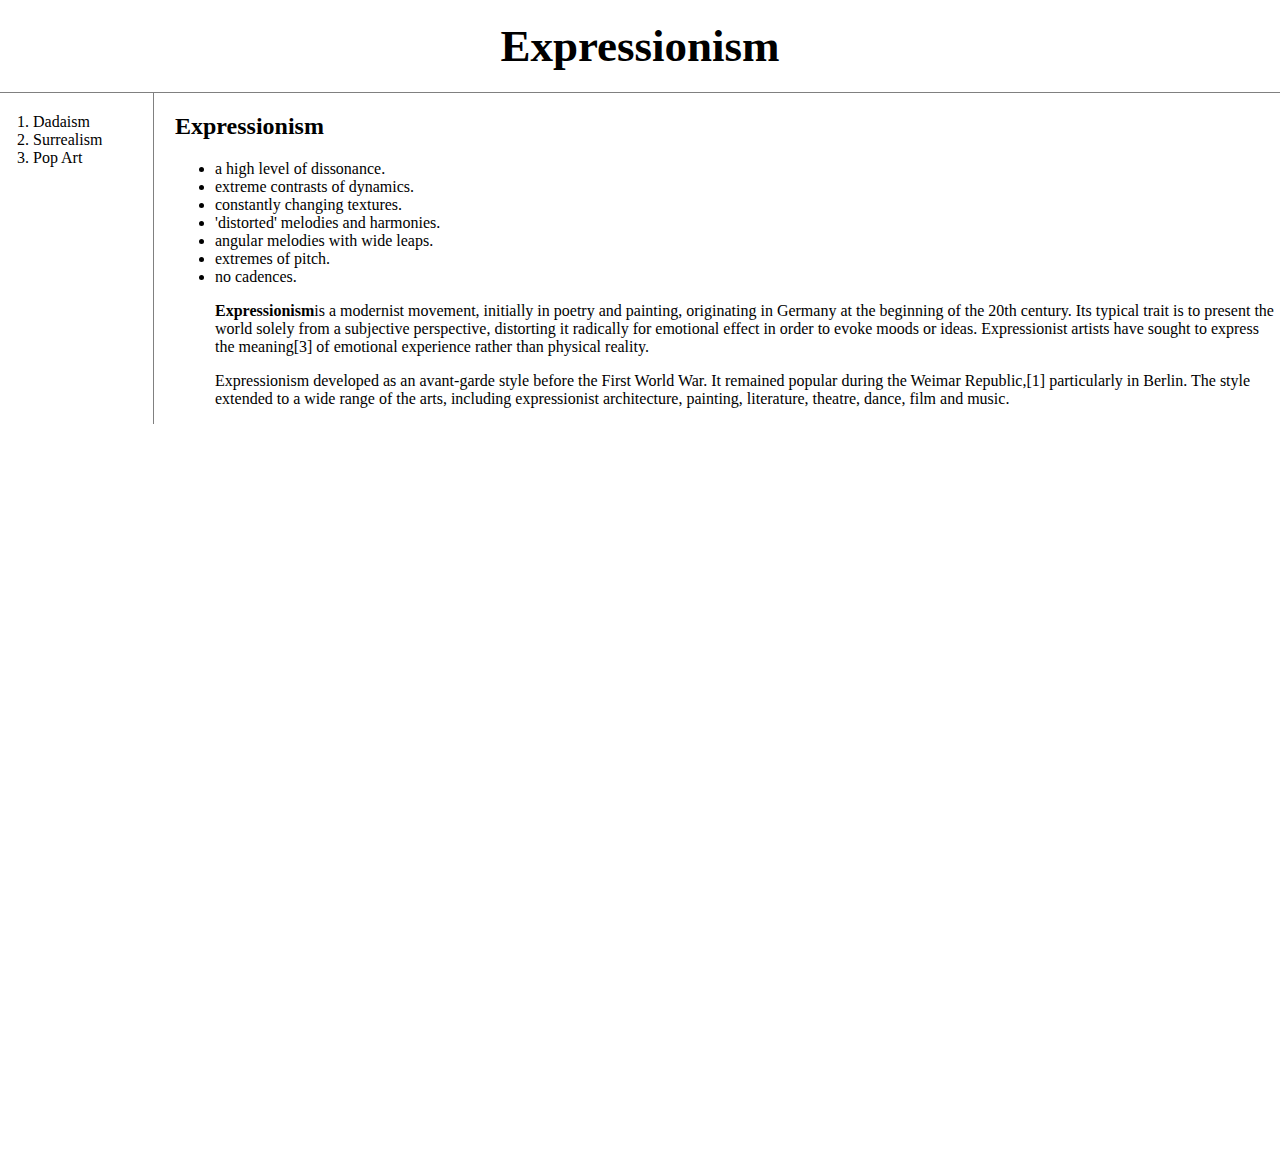
<file: index.html>
<!doctype html>
<html>
<head>
  <title>Art-Expressionism</title>
  <meta charset="utf-8">
  <link rel="stylesheet" href="style.css">
</head>
<body>
<h1><a href="index.html">Expressionism</a></h1>
<div id="grid">
<ol>
  <li><a href="1.html">Dadaism</a></li>
  <li><a href="2.html">Surrealism</a></li>
  <li><a href="3.html">Pop Art</a></li>
</ol>
  <div id="content">
    <h2>Expressionism</h2>
    <ul>
      <li>a high level of dissonance.</li>
      <li>extreme contrasts of dynamics.</li>
      <li>constantly changing textures.</li>
      <li>'distorted' melodies and harmonies.</li>
      <li>angular melodies with wide leaps.</li>
      <li>extremes of pitch.</li>
      <li>no cadences.</li>
    <p>
    <strong>Expressionism</strong>is a modernist movement, initially in poetry and painting, originating in Germany at the beginning of the 20th century. Its typical trait is to present the world solely from a subjective perspective, distorting it radically for emotional effect in order to evoke moods or ideas. Expressionist artists have sought to express the meaning[3] of emotional experience rather than physical reality.
    </p>
    <p>
    Expressionism developed as an avant-garde style before the First World War. It remained popular during the Weimar Republic,[1] particularly in Berlin. The style extended to a wide range of the arts, including expressionist architecture, painting, literature, theatre, dance, film and music.</P>
  </div>
</div>
<div class="video-container">
<center><iframe width="560" height="315" src="https://www.youtube.com/embed/MLhDLL3MjSs" frameborder="0" allow="accelerometer; autoplay; clipboard-write; encrypted-media; gyroscope; picture-in-picture" allowfullscreen>
</iframe></center>
</div>
</body>
</html>
</file>
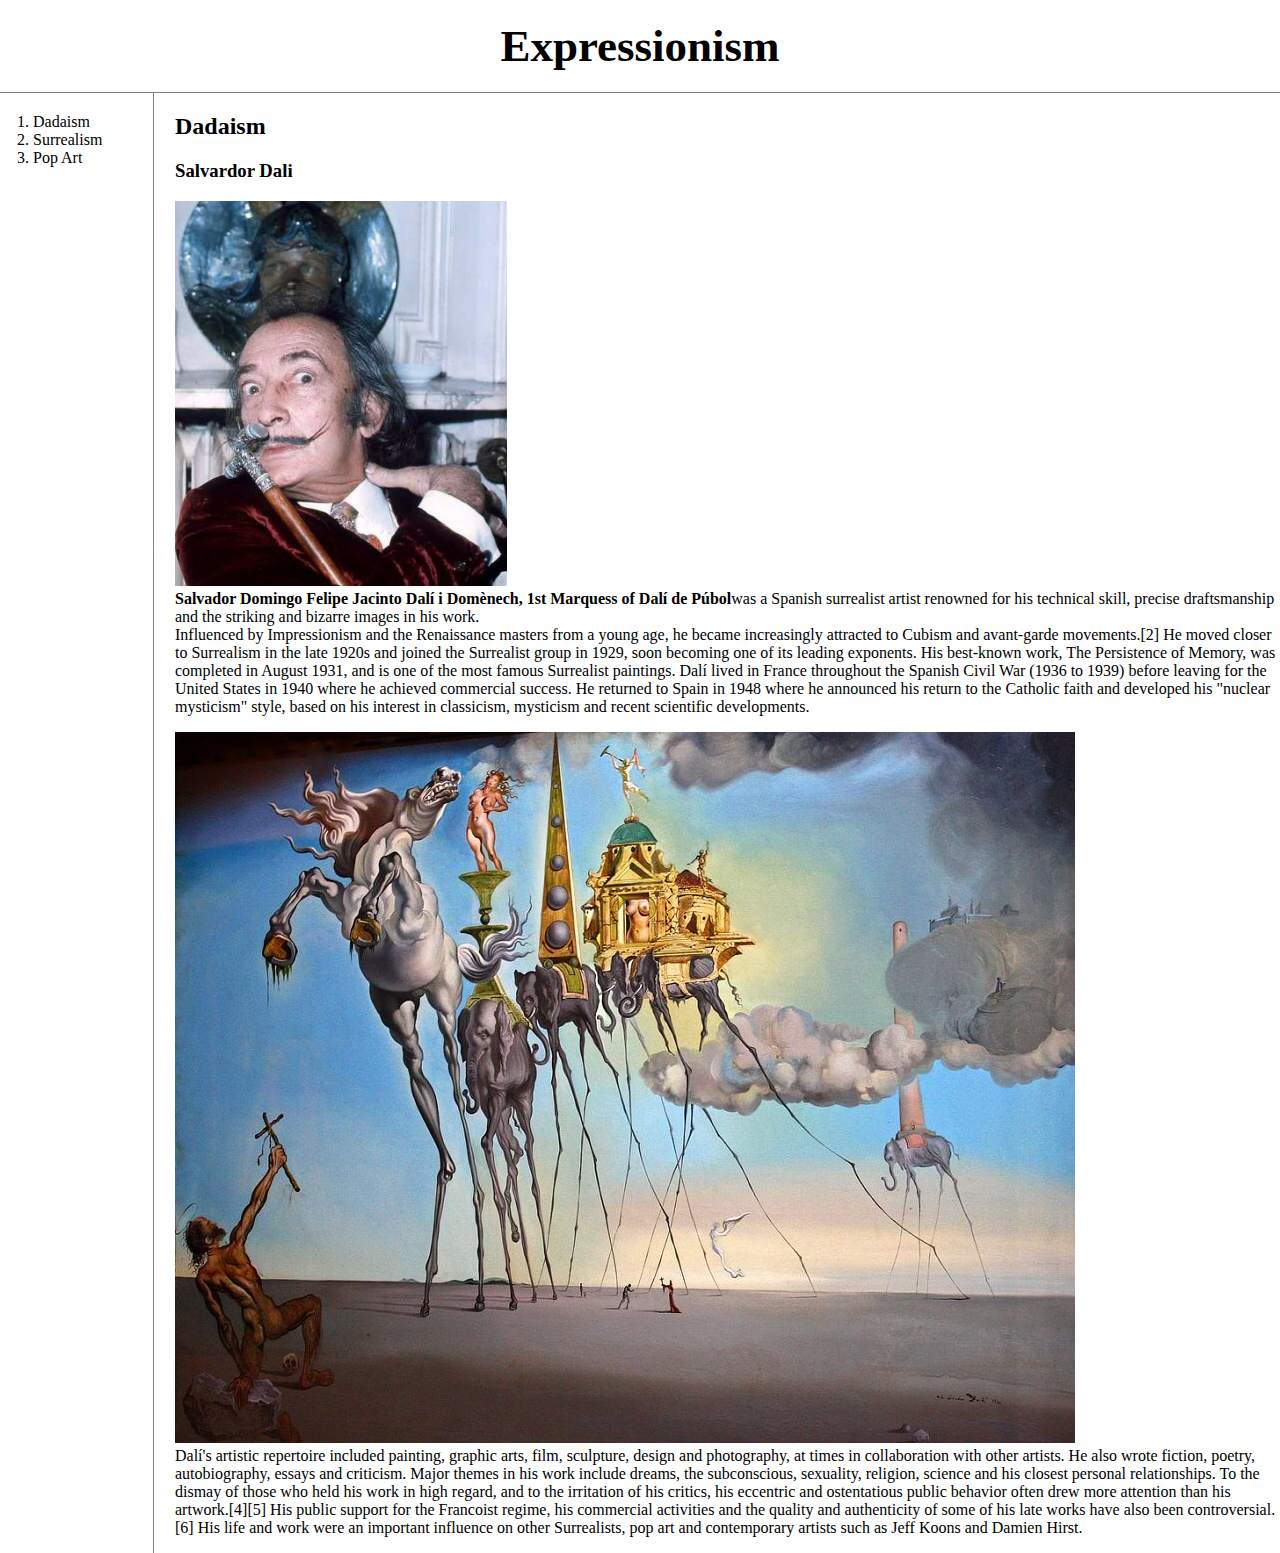
<file: 1.html>
<!doctype html>
<html>
<head>
  <title>Art-Dadaism</title>
  <meta charset="utf-8">
  <link rel="stylesheet" href="style.css">
</head>
<body>
<h1><a href="index.html">Expressionism</a></h1>
<div id="grid">
  <ol>
    <li><a href="1.html">Dadaism</a></li>
    <li><a href="2.html">Surrealism</a></li>
    <li><a href="3.html">Pop Art</a></li>
  </ol>
    <div id="content">
  <h2>Dadaism</h2>
  <h3>Salvardor Dali</h3>
  <p>
  <img width="30%" src="Salvardor Dali.jpg"><br>
  <strong>Salvador Domingo Felipe Jacinto Dalí i Domènech, 1st Marquess of Dalí de Púbol</strong>was a Spanish surrealist artist renowned for his technical skill, precise draftsmanship and the striking and bizarre images in his work.<br>
  Influenced by <a href="https://en.wikipedia.org/wiki/Impressionism" target="blank" title="Impressionism">Impressionism</a> and the <a href="https://en.wikipedia.org/wiki/Renaissance_art" target="blank" title="Renaissance">Renaissance</a> masters from a young age, he became increasingly attracted to Cubism and avant-garde movements.[2] He moved closer to Surrealism in the late 1920s and joined the Surrealist group in 1929, soon becoming one of its leading exponents. His best-known work, The Persistence of Memory, was completed in August 1931, and is one of the most famous Surrealist paintings. Dalí lived in France throughout the Spanish Civil War (1936 to 1939) before leaving for the United States in 1940 where he achieved commercial success. He returned to Spain in 1948 where he announced his return to the Catholic faith and developed his "nuclear mysticism" style, based on his interest in classicism, mysticism and recent scientific developments.
  </p>
  <p>
  <img src="the temptation of saint anthony.jpg"><br>
  Dalí's artistic repertoire included painting, graphic arts, film, sculpture, design and photography, at times in collaboration with other artists. He also wrote fiction, poetry, autobiography, essays and criticism. Major themes in his work include dreams, the subconscious, sexuality, religion, science and his closest personal relationships. To the dismay of those who held his work in high regard, and to the irritation of his critics, his eccentric and ostentatious public behavior often drew more attention than his artwork.[4][5] His public support for the Francoist regime, his commercial activities and the quality and authenticity of some of his late works have also been controversial.[6] His life and work were an important influence on other Surrealists, pop art and contemporary artists such as Jeff Koons and Damien Hirst.</P>
  </div>
</div>
</body>
</html>
</file>
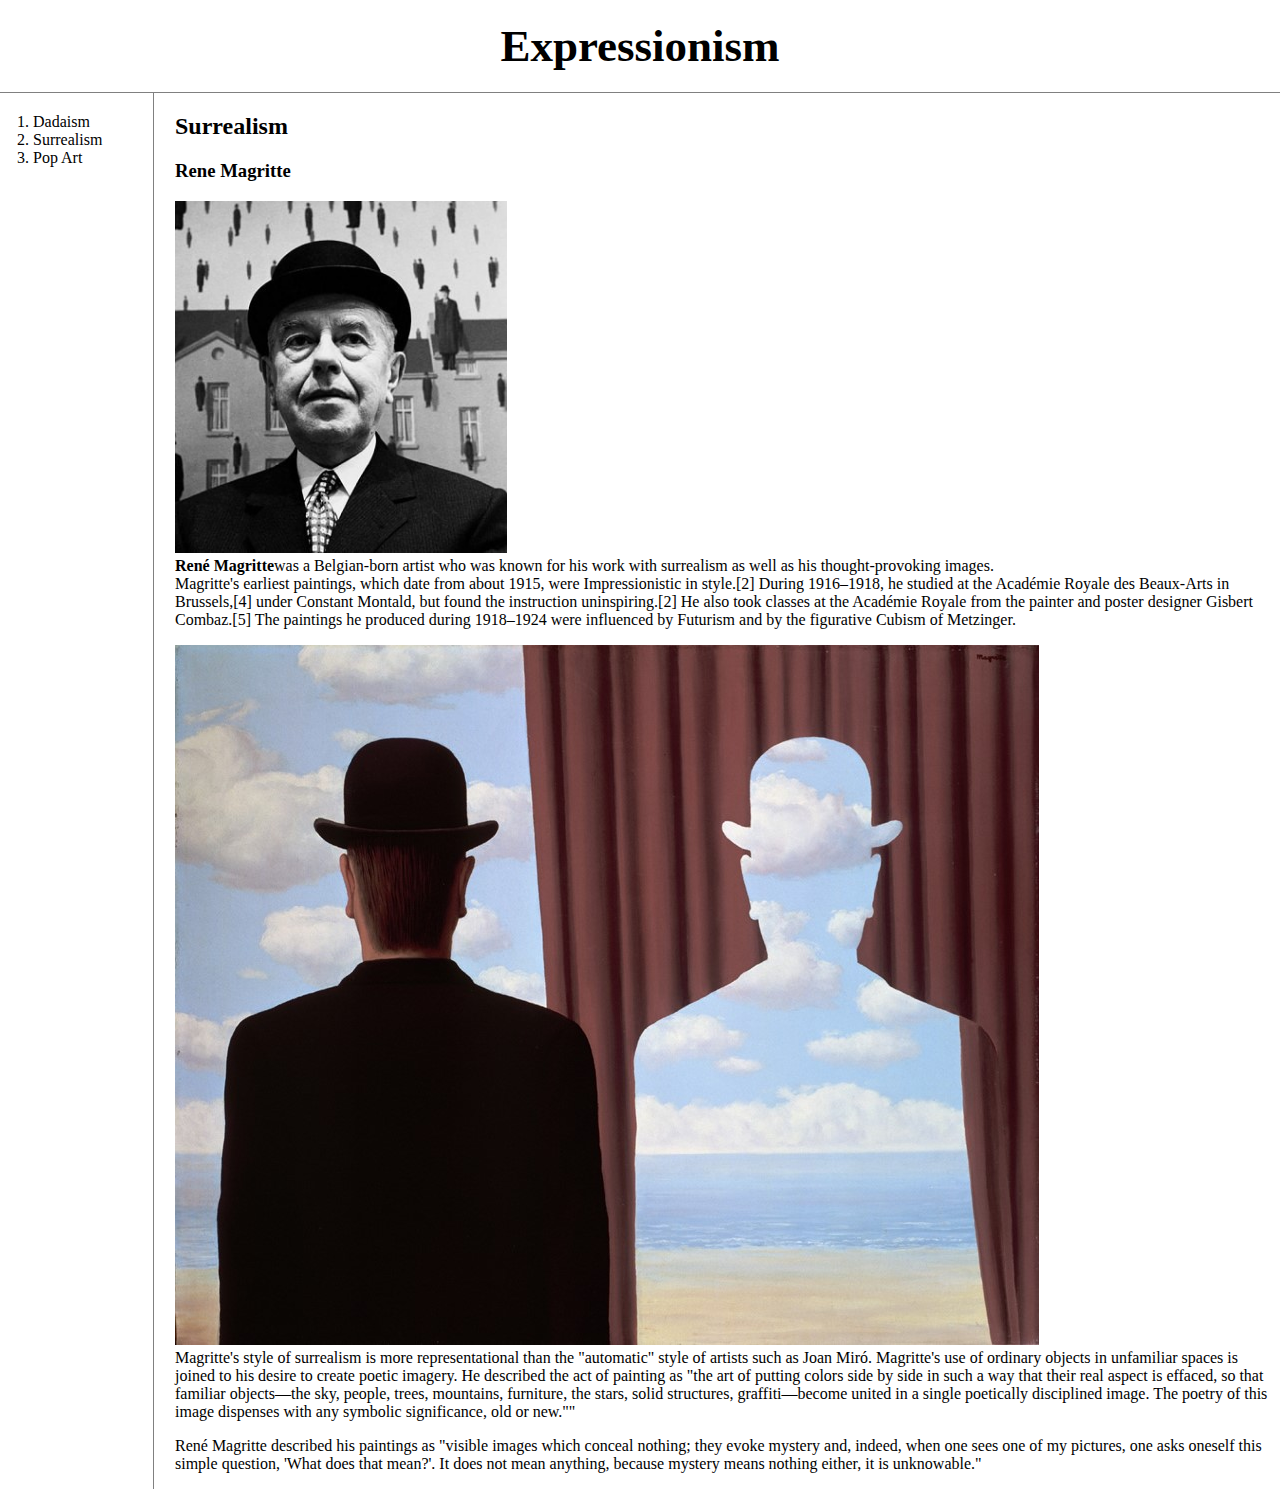
<file: 2.html>
<!doctype html>
<html>
<head>
  <title>Art-Surrealism</title>
  <meta charset="utf-8">
  <link rel="stylesheet" href="style.css">
</head>
<body>
<h1><a href="index.html">Expressionism</a></h1>
<div id="grid">
<ol>
  <li><a href="1.html">Dadaism</a></li>
  <li><a href="2.html">Surrealism</a></li>
  <li><a href="3.html">Pop Art</a></li>
</ol>
  <div id="content">
<h2>Surrealism</h2>
<h3>Rene Magritte</h3>
<p>
<img width="30%" src="Rene Magritte.jpg"><br>
<strong>René Magritte</strong>was a Belgian-born artist who was known for his work with surrealism as well as his thought-provoking images.<br>
Magritte's earliest paintings, which date from about 1915, were Impressionistic in style.[2] During 1916–1918, he studied at the Académie Royale des Beaux-Arts in Brussels,[4] under Constant Montald, but found the instruction uninspiring.[2] He also took classes at the Académie Royale from the painter and poster designer Gisbert Combaz.[5] The paintings he produced during 1918–1924 were influenced by <a href="https://en.wikipedia.org/wiki/Futurism" target="blank" title="Futurism">Futurism</a> and by the figurative <a href="https://en.wikipedia.org/wiki/Cubism" target="blank" title="Cubism">Cubism</a> of Metzinger.</p>
<p>
<img src="La Décalcomanie.jpg"><br>
Magritte's style of surrealism is more representational than the "automatic" style of artists such as Joan Miró. Magritte's use of ordinary objects in unfamiliar spaces is joined to his desire to create poetic imagery. He described the act of painting as "the art of putting colors side by side in such a way that their real aspect is effaced, so that familiar objects—the sky, people, trees, mountains, furniture, the stars, solid structures, graffiti—become united in a single poetically disciplined image. The poetry of this image dispenses with any symbolic significance, old or new.""
</p>
<p>
René Magritte described his paintings as "visible images which conceal nothing; they evoke mystery and, indeed, when one sees one of my pictures, one asks oneself this simple question, 'What does that mean?'. It does not mean anything, because mystery means nothing either, it is unknowable."</P>
</div>
</div>
</body>
</html>
</file>
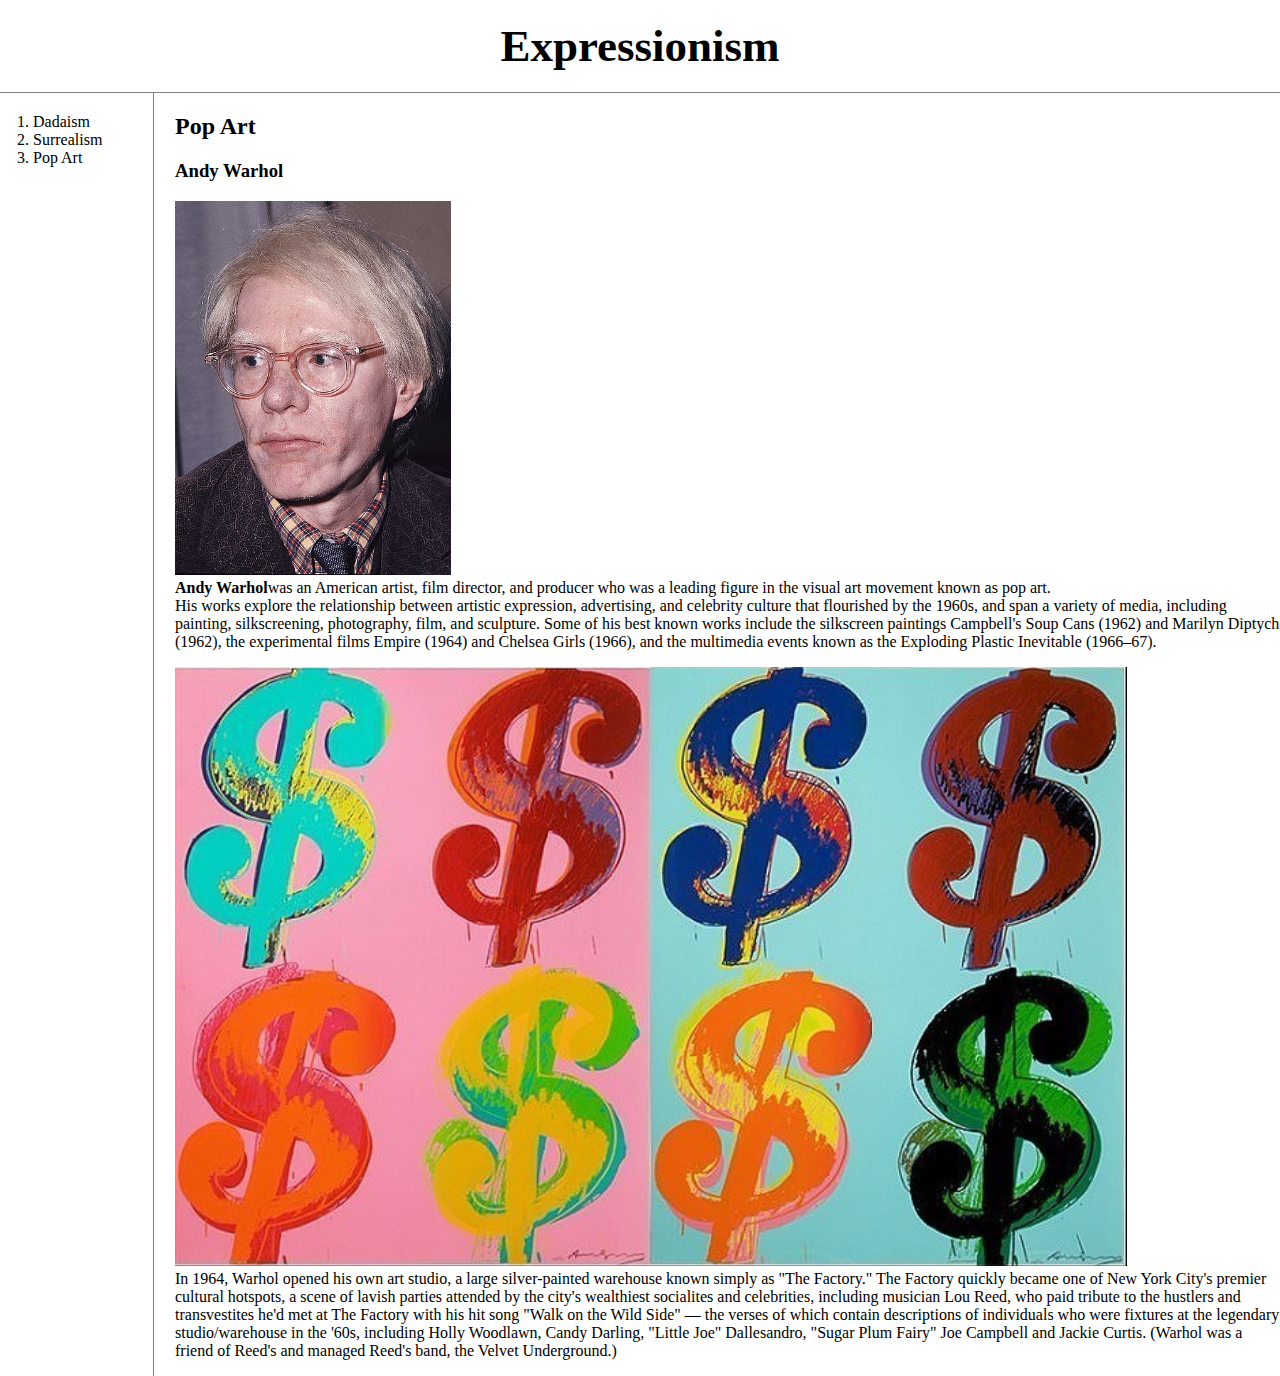
<file: 3.html>
<!doctype html>
<html>
<head>
  <title>Art-Pop Art</title>
  <meta charset="utf-8">
<link rel="stylesheet" href="style.css">
</head>
<body>
<h1><a href="index.html">Expressionism</a></h1>
<div id="grid">
<ol>
  <li><a href="1.html">Dadaism</a></li>
  <li><a href="2.html">Surrealism</a></li>
  <li><a href="3.html">Pop Art</a></li>
</ol>
<div id="content">
<h2>Pop Art</h2>
<h3>Andy Warhol</h3>
<p>
<img width="25% "src="Andy Warhol.jpg"><br>
<strong>Andy Warhol</strong>was an American artist, film director, and producer who was a leading figure in the visual art movement known as pop art.<br>
His works explore the relationship between artistic expression, advertising, and celebrity culture that flourished by the 1960s, and span a variety of media, including painting, silkscreening, photography, film, and sculpture. Some of his best known works include the silkscreen paintings Campbell's Soup Cans (1962) and Marilyn Diptych (1962), the experimental films Empire (1964) and Chelsea Girls (1966), and the multimedia events known as the Exploding Plastic Inevitable (1966–67).
</p>
<p>
<img src="$.jpg"><br>
In 1964, Warhol opened his own art studio, a large silver-painted warehouse known simply as "The Factory." The Factory quickly became one of New York City's premier cultural hotspots, a scene of lavish parties attended by the city's wealthiest socialites and celebrities, including musician Lou Reed, who paid tribute to the hustlers and transvestites he'd met at The Factory with his hit song "Walk on the Wild Side" — the verses of which contain descriptions of individuals who were fixtures at the legendary studio/warehouse in the '60s, including Holly Woodlawn, Candy Darling, "Little Joe" Dallesandro, "Sugar Plum Fairy" Joe Campbell and Jackie Curtis. (Warhol was a friend of Reed's and managed Reed's band, the Velvet Underground.)
</p>
</div>
</div>
</body>
</html>
</file>
<file: style.css>
body{
  margin:0;
}
a{
  color:black;
  text-decoration: none;
}
h1{
  font-size:45px;
  text-align:center;
  border-bottom:1px solid gray;
  margin:0;
  padding:20px;
}
ol{
  border-right:1px solid gray;
  width:100px;
  margin:0;
  padding:20px;
}
#grid{
  display: grid;
  grid-template-columns: 150px 1fr;
}
#grid ol{
  padding-left:33px;
}
#grid #content{
  padding-left:25px;
}
@media(max-width:700px){
  #grid{
    display:block;
  }
  ol{
    border-right:none;
  }
  h1{
    border-bottom:none;
  }
}
.video-container{
  position:relative;
  padding-bottom:56.25%;
  padding-top:30px;
  height:0;
  overflow:hidden;
}
iframe {
    position: absolute;
    top: 0;
    left: 0;
    right: 0;
    width: 50%;
    height: 50%;
    margin-left: auto;
    margin-right: auto;
    margin-top:40px;
}
</file>
